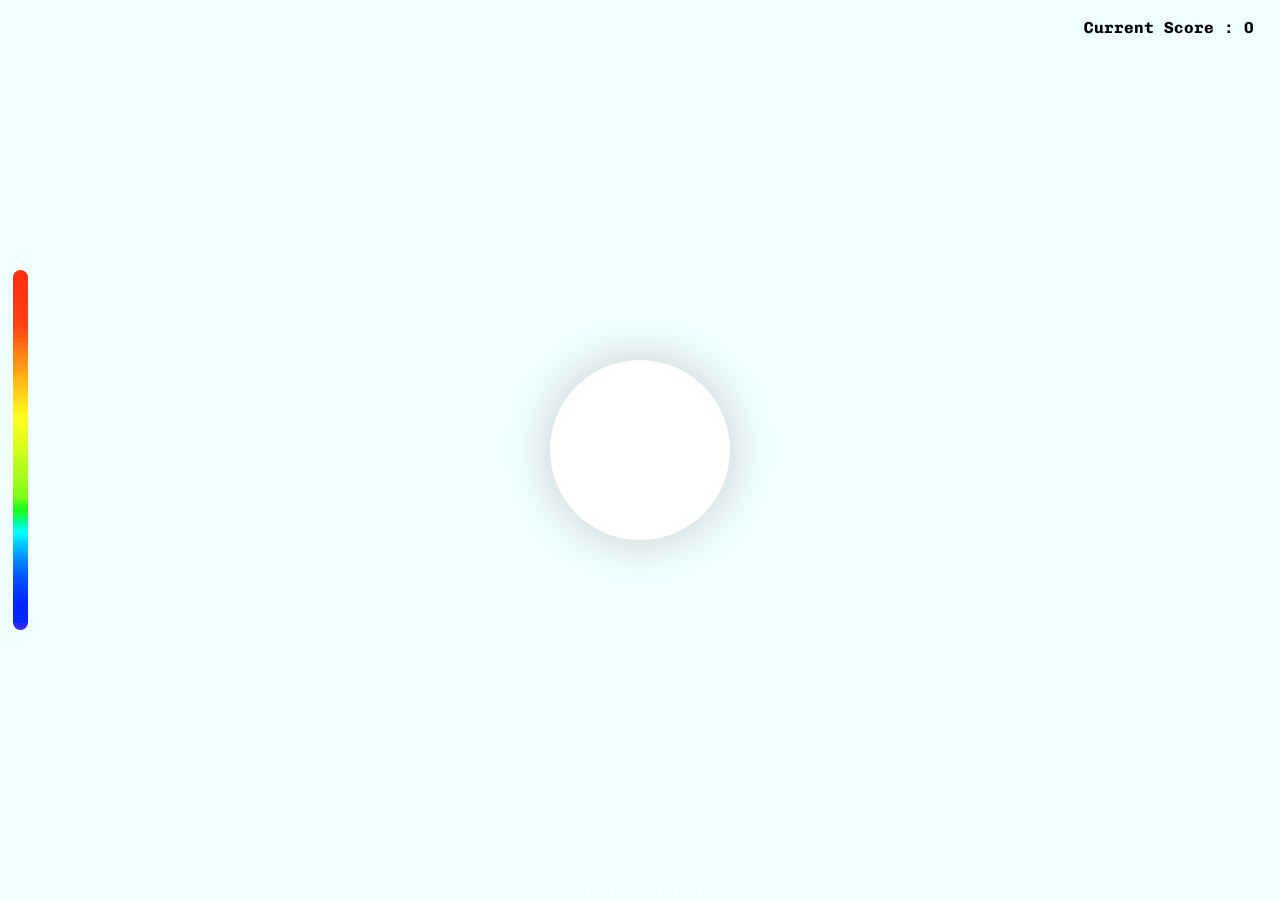
<file: index.html>
<!DOCTYPE html>
<html lang="en">
<head>
    <meta charset="UTF-8">
    <meta http-equiv="X-UA-Compatible" content="IE=edge">
    <meta name="viewport" content="width=device-width, initial-scale=1.0">
    <link rel="stylesheet" href="guessingGame.css">
    <script src="gg.js" defer></script>
    <link rel="preconnect" href="https://fonts.googleapis.com"><link rel="preconnect" href="https://fonts.gstatic.com" crossorigin>
    <link href="https://fonts.googleapis.com/css2?family=Chivo+Mono:wght@500;600;700&display=swap" rel="stylesheet">
    <style> @import url('https://fonts.googleapis.com/css2?family=Chivo+Mono:wght@500;600;700&display=swap'); </style>
    <title>Hot And Cold</title>
</head>
<body>
    <div id="imgpos">
        <img src="spec_vertical.png" id="imagestyle">
    </div>
    <div id="scorePos">
        <p class="scoreText" id="highScoreText"></p>
        <p class="scoreText" id="currentScoreText"></p>
    </div>
    <div class="CenterContents" id="circleVerPoz">
        <input type="number" class="inputBox" min="1" max="100" id="guess">
    </div>
    <div id="watermark" class="CenterContents">
        <p>Raghav Donakanti</p>
    </div>
</body>
</html>
</file>
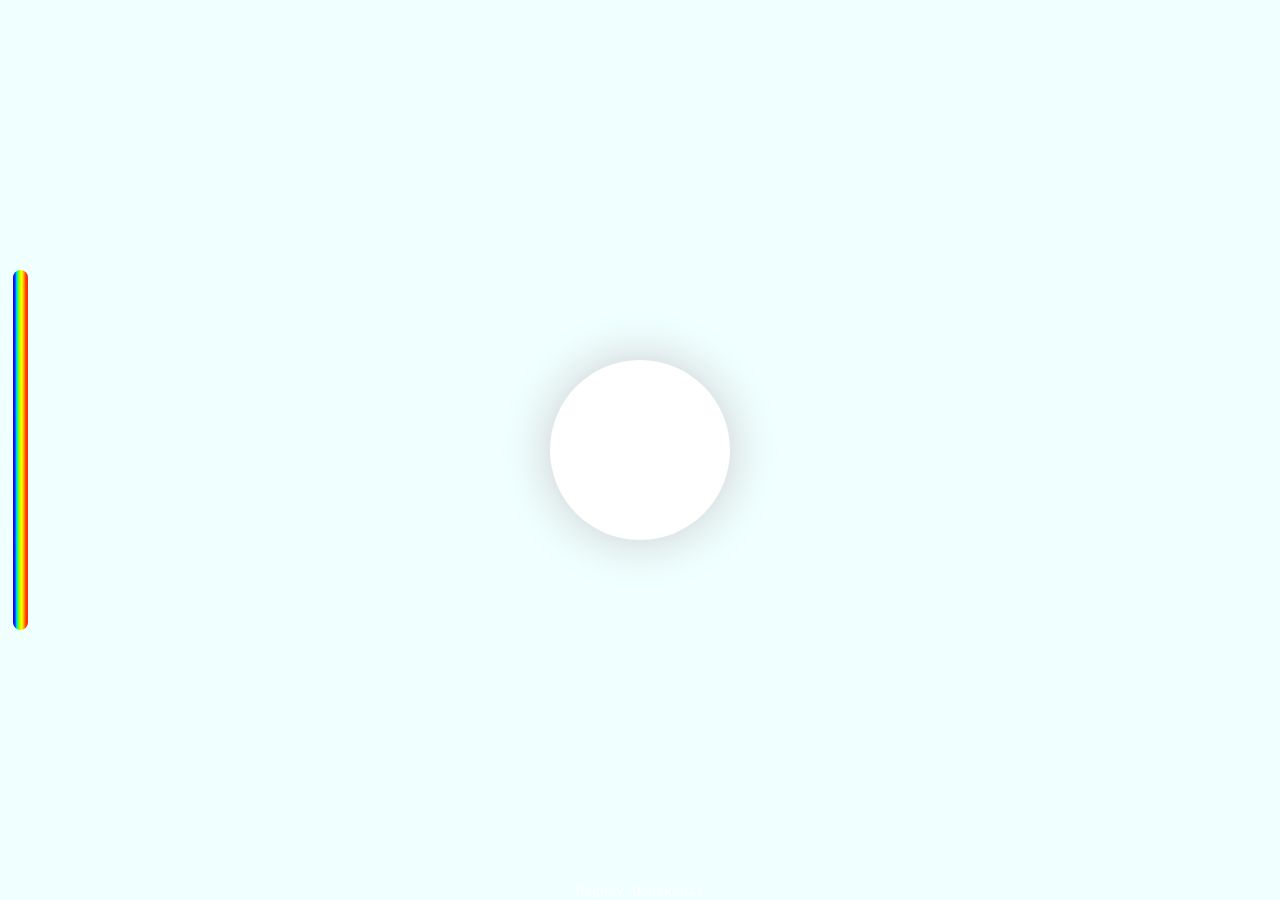
<file: guessingGame.html>
<!DOCTYPE html>
<html lang="en">
<head>
    <meta charset="UTF-8">
    <meta http-equiv="X-UA-Compatible" content="IE=edge">
    <meta name="viewport" content="width=device-width, initial-scale=1.0">
    <link rel="stylesheet" href="guessingGame.css">
    <script src="gg.js" defer></script>
    <link rel="preconnect" href="https://fonts.googleapis.com"><link rel="preconnect" href="https://fonts.gstatic.com" crossorigin>
    <link href="https://fonts.googleapis.com/css2?family=Chivo+Mono:wght@500;600;700&display=swap" rel="stylesheet">
    <style> @import url('https://fonts.googleapis.com/css2?family=Chivo+Mono:wght@500;600;700&display=swap'); </style>
    <title>Hot And Cold</title>
</head>
<body>
    <div id="imgpos">
        <img src="spec.png" id="imagestyle">
    </div>
    <div id="highScorePos">
        <p id="highScoreText"></p>
    </div>
    <div class="CenterContents" id="circleVerPoz">
        <input type="number" class="inputBox" min="1" max="100" id="guess">
    </div>
    <div id="watermark" class="CenterContents">
        <p>Raghav Donakanti</p>
    </div>
</body>
</html>
</file>
<file: guessingGame.css>
input::-webkit-outer-spin-button,
input::-webkit-inner-spin-button {
  -webkit-appearance: none;
  margin: 0;
}

/* Firefox */
input[type=number] {
  -moz-appearance: textfield;
}



*
{
    margin: 0;
    padding: 0;
}




body
{
    background-color: azure;
    transition: background-color 1.3s;
}

.CenterContents
{
    display: flex;
    justify-content: center;
    align-items: center;
}

#circleVerPoz
{
    height: 30vh;
    width:100vw;
    position:absolute;
    top:35vh;
}

#textVerPoz
{
    height: 35vh;
    width:100vw;
    position:absolute;
}

/*.guessCircle
{
    background-color: white;
    color: black;
    height:20vh;
    width:20vh;
    border-radius: 50%;
    display: flex;
    justify-content: center;
    align-items: center;
}*/


@keyframes
bubbleBlow
{
    0% {background-color: white;
        height:20vh;
        width: 20vh;}
    13% {background-color: aqua;
        height:30vh;
        width: 30vh;}
    100% {background-color: white;
        height:20vh;
        width: 20vh;}
}


.inputBox
{
    box-shadow: 0 0 50px #ccc;
    -webkit-box-shadow: 0 0 50px #ccc;
    -moz-box-shadow:  0 0 50px #ccc;
    background-color: white;
    color: black;
    height: 20vh;
    width : 20vh;
    border-radius: 50%;
    border-style: none;
    text-align: center;
    font-size: 40px;
    transition: box-shadow 1.2s;
    font-family: 'Chivo Mono',monospace;
}

.inputBox:focus
{
    outline: none;
}


#imgpos
{
    position: fixed;
    top: 30vh;
    left: 1vw;
}

#imagestyle
{
    border-radius: 20px;
    max-width: 15px;
    width:2vw;
    height: 40vh;
}

#scorePos
{
    position: fixed;
    top: 2vh;
    right: 2vw;
}

.scoreText
{
    font-weight: bold;
    font-size: medium;
    color: black;
    font-family: 'Chivo Mono',monospace;
}

#watermark
{
    position:absolute;
    top:98vh;
    font-family: 'Chivo Mono',monospace;
    font-size: smaller;
    color: white;
    width: 100vw;
}
</file>
